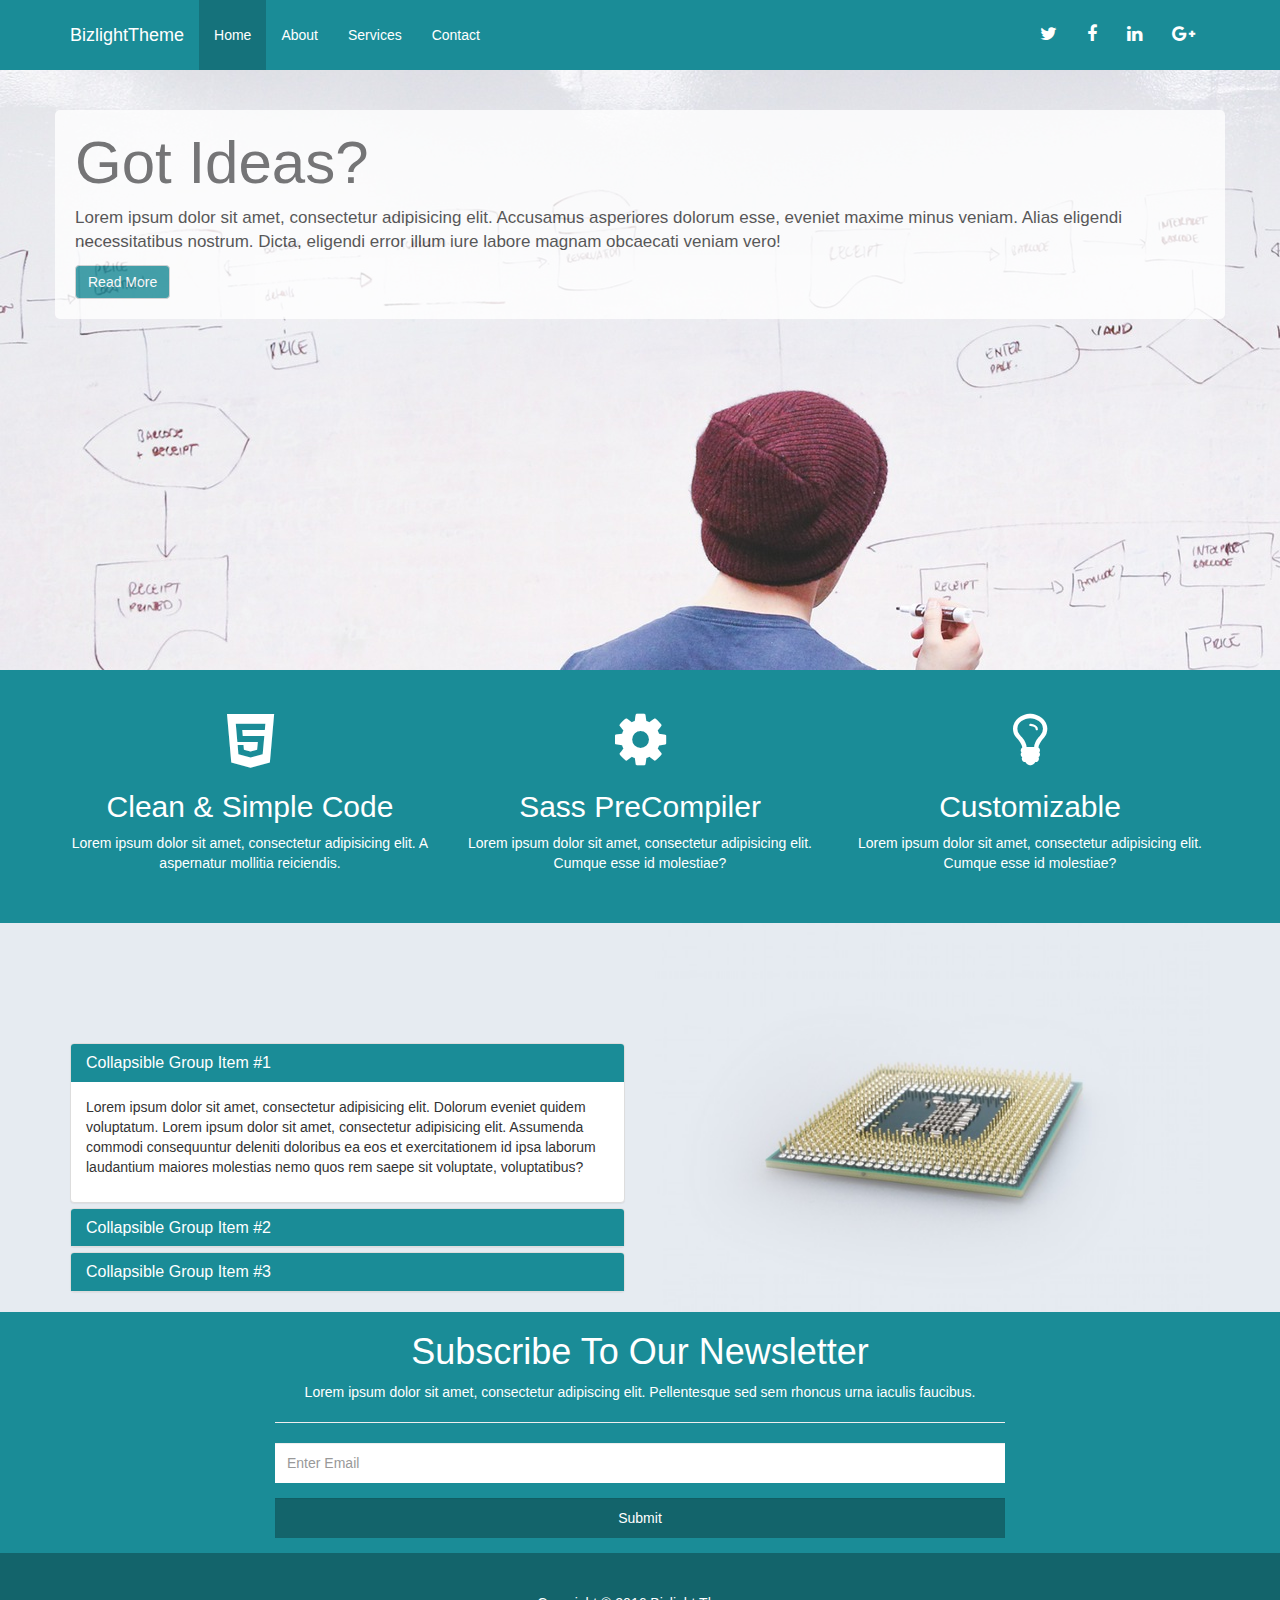
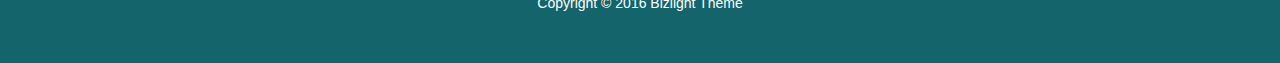
<file: index.html>
<!doctype html>
<html lang="en">
<head>
    <meta charset="UTF-8">
    <meta name="viewport"
          content="width=device-width, user-scalable=no, initial-scale=1.0, maximum-scale=1.0, minimum-scale=1.0">
    <meta http-equiv="X-UA-Compatible" content="ie=edge">
    <title>BizlightTheme | Home</title>
    <link rel="stylesheet" href="css/app.css">
</head>
<body>
<div class="navbar navbar-default">
    <div class="container">
        <div class="navbar-header">
            <button class="navbar-toggle" data-toggle="collapse" data-target=".navbar-collapse">
                <span class="icon-bar"></span>
                <span class="icon-bar"></span>
                <span class="icon-bar"></span>
            </button>
            <a href="index.html" class="navbar-brand">BizlightTheme</a>
        </div>
        <div class="collapse navbar-collapse">
            <ul class="nav navbar-nav">
                <li class="active"><a href="index.html">Home</a></li>
                <li><a href="about.html">About</a></li>
                <li><a href="services.html">Services</a></li>
                <li><a href="contact.html">Contact</a></li>
            </ul>
            <ul class="nav navbar-nav navbar-right">
                <li><a href=""><i class="fa fa-twitter"></i></a></li>
                <li><a href=""><i class="fa fa-facebook-f"></i></a></li>
                <li><a href=""><i class="fa fa-linkedin"></i></a></li>
                <li><a href=""><i class="fa fa-google-plus"></i></a></li>
            </ul>
        </div>
    </div>
</div>
<section id="showcase">
    <div class="container">
        <div class="row">
            <h1>Got Ideas?</h1>
            <p>Lorem ipsum dolor sit amet, consectetur adipisicing elit. Accusamus asperiores dolorum esse, eveniet
                maxime
                minus veniam. Alias eligendi necessitatibus nostrum. Dicta, eligendi error illum iure labore magnam
                obcaecati veniam vero!</p>
            <button class="btn btn-default">Read More</button>
        </div>
    </div>
</section>
<section id="features">
    <div class="container">
        <div class="row text-center">
            <div class="col-md-4">
                <i class="fa fa-html5"></i>
                <h2>Clean & Simple Code</h2>
                <p>Lorem ipsum dolor sit amet, consectetur adipisicing elit. A aspernatur mollitia reiciendis.</p>
            </div>
            <div class="col-md-4">
                <i class="fa fa-gear"></i>
                <h2>Sass PreCompiler</h2>
                <p>Lorem ipsum dolor sit amet, consectetur adipisicing elit. Cumque esse id molestiae?</p>
            </div>
            <div class="col-md-4">
                <i class="fa fa-lightbulb-o"></i>
                <h2>Customizable</h2>
                <p>Lorem ipsum dolor sit amet, consectetur adipisicing elit. Cumque esse id molestiae?</p>
            </div>
        </div>
    </div>
</section>
<section id="main-area">
    <div class="container">
        <div class="row">
            <div class="col-md-6 left-area">
                <div class="panel-group" id="main-area-panel1">
                    <div class="panel panel-default">
                        <div class="panel-heading">
                            <h4 class="panel-title">
                                <a href="#p1" data-toggle="collapse" data-parent="#main-area-panel1">Collapsible Group
                                    Item #1</a>
                            </h4>
                        </div>
                        <div class="panel-body collapse panel-collapse in" id="p1">
                            <p>Lorem ipsum dolor sit amet, consectetur adipisicing elit. Dolorum eveniet quidem
                                voluptatum.
                                Lorem ipsum dolor sit amet, consectetur adipisicing elit. Assumenda commodi consequuntur
                                deleniti
                                doloribus ea eos et
                                exercitationem id ipsa laborum laudantium maiores molestias nemo quos rem saepe sit
                                voluptate,
                                voluptatibus?</p>
                        </div>
                    </div>
                    <div class="panel panel-default">
                        <div class="panel-heading">
                            <h4 class="panel-title">
                                <a href="#p2" data-toggle="collapse" data-parent="#main-area-panel1">Collapsible Group
                                    Item #2</a>
                            </h4>
                        </div>
                        <div class="panel-body collapse panel-collapse" id="p2">
                            <p>Lorem ipsum dolor sit amet, consectetur adipisicing elit. Dolorum eveniet quidem
                                voluptatum.
                                Lorem ipsum dolor sit amet, consectetur adipisicing elit. Assumenda commodi consequuntur
                                deleniti
                                doloribus ea eos et
                                exercitationem id ipsa laborum laudantium maiores molestias nemo quos rem saepe sit
                                voluptate,
                                voluptatibus?</p>
                        </div>
                    </div>
                    <div class="panel panel-default">
                        <div class="panel-heading">
                            <h4 class="panel-title">
                                <a href="#p3" data-toggle="collapse" data-parent="#main-area-panel1">Collapsible Group
                                    Item #3</a>
                            </h4>
                        </div>
                        <div class="panel-body collapse panel-collapse" id="p3">
                            <p>Lorem ipsum dolor sit amet, consectetur adipisicing elit. Dolorum eveniet quidem
                                voluptatum.
                                Lorem ipsum dolor sit amet, consectetur adipisicing elit. Assumenda commodi consequuntur
                                deleniti
                                doloribus ea eos et
                                exercitationem id ipsa laborum laudantium maiores molestias nemo quos rem saepe sit
                                voluptate,
                                voluptatibus?</p>
                        </div>
                    </div>
                </div>
            </div>
            <div class="col-md-6">
                <img src="img/cpu.jpg" alt="cpu">
            </div>
        </div>
    </div>
</section>
<section id="newsletter">
    <div class="container text-center">
        <div class="col-md-8 col-md-offset-2">
            <h1>Subscribe To Our Newsletter</h1>
            <p>Lorem ipsum dolor sit amet, consectetur adipiscing elit. Pellentesque sed sem rhoncus urna iaculis
                faucibus.</p>
            <hr>
            <form>
                <div class="form-group">
                    <input class="form-control" type="email" placeholder="Enter Email">
                </div>
                <div class="form-group">
                    <input type="submit" class="form-control btn btn-default">
                </div>
            </form>
        </div>
    </div>
</section>
<footer>
    <div class="container text-center">
        <p>Copyright &copy; 2016 Bizlight Theme</p>
    </div>
</footer>
<script src="bower_components/jquery/dist/jquery.js"></script>
<script src="bower_components/bootstrap-sass/assets/javascripts/bootstrap.js"></script>
</body>
</html>
</file>
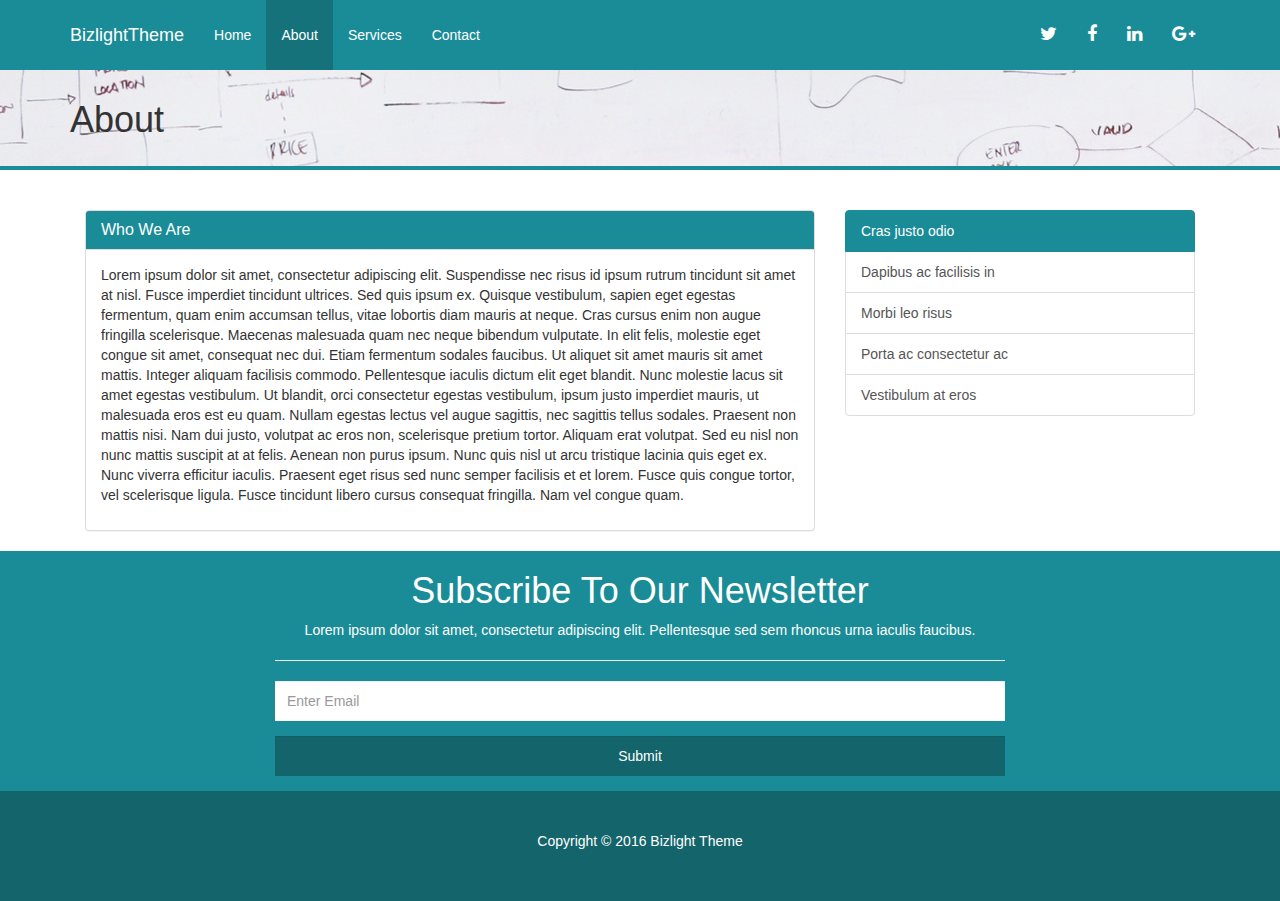
<file: about.html>
<!doctype html>
<html lang="en">
<head>
    <meta charset="UTF-8">
    <meta name="viewport"
          content="width=device-width, user-scalable=no, initial-scale=1.0, maximum-scale=1.0, minimum-scale=1.0">
    <meta http-equiv="X-UA-Compatible" content="ie=edge">
    <title>BizlightTheme | About</title>
    <link rel="stylesheet" href="css/app.css">
</head>
<body>
<div class="navbar navbar-default">
    <div class="container">
        <div class="navbar-header">
            <button class="navbar-toggle" data-toggle="collapse" data-target=".navbar-collapse">
                <span class="icon-bar"></span>
                <span class="icon-bar"></span>
                <span class="icon-bar"></span>
            </button>
            <a href="index.html" class="navbar-brand">BizlightTheme</a>
        </div>
        <div class="collapse navbar-collapse">
            <ul class="nav navbar-nav">
                <li><a href="index.html">Home</a></li>
                <li class="active"><a href="about.html">About</a></li>
                <li><a href="services.html">Services</a></li>
                <li><a href="contact.html">Contact</a></li>
            </ul>
            <ul class="nav navbar-nav navbar-right">
                <li><a href=""><i class="fa fa-twitter"></i></a></li>
                <li><a href=""><i class="fa fa-facebook-f"></i></a></li>
                <li><a href=""><i class="fa fa-linkedin"></i></a></li>
                <li><a href=""><i class="fa fa-google-plus"></i></a></li>
            </ul>
        </div>
    </div>
</div>
<section class="about-services-contact-show-case">
    <div class="container">
        <h1>About</h1>
    </div>
</section>
<section class="about-services-contact-main-area">
    <div class="container">
        <div class="col-md-8">
            <div class="panel panel-default">
                <div class="panel-heading">
                    <h4 class="panel-title">Who We Are</h4>
                </div>
                <div class="panel-body">
                    <p>Lorem ipsum dolor sit amet, consectetur adipiscing elit. Suspendisse nec risus id ipsum rutrum
                        tincidunt sit amet at nisl. Fusce imperdiet tincidunt ultrices. Sed quis ipsum ex. Quisque
                        vestibulum, sapien eget egestas fermentum, quam enim accumsan tellus, vitae lobortis diam mauris
                        at neque. Cras cursus enim non augue fringilla scelerisque. Maecenas malesuada quam nec neque
                        bibendum vulputate. In elit felis, molestie eget congue sit amet, consequat nec dui. Etiam
                        fermentum sodales faucibus. Ut aliquet sit amet mauris sit amet mattis. Integer aliquam
                        facilisis commodo.

                        Pellentesque iaculis dictum elit eget blandit. Nunc molestie lacus sit amet egestas vestibulum.
                        Ut blandit, orci consectetur egestas vestibulum, ipsum justo imperdiet mauris, ut malesuada eros
                        est eu quam. Nullam egestas lectus vel augue sagittis, nec sagittis tellus sodales. Praesent non
                        mattis nisi. Nam dui justo, volutpat ac eros non, scelerisque pretium tortor. Aliquam erat
                        volutpat. Sed eu nisl non nunc mattis suscipit at at felis. Aenean non purus ipsum. Nunc quis
                        nisl ut arcu tristique lacinia quis eget ex. Nunc viverra efficitur iaculis. Praesent eget risus
                        sed nunc semper facilisis et et lorem. Fusce quis congue tortor, vel scelerisque ligula. Fusce
                        tincidunt libero cursus consequat fringilla. Nam vel congue quam.</p>
                </div>
            </div>
        </div>
        <div class="col-md-4">
            <div class="list-group">
                <a href="#" class="list-group-item active">
                    Cras justo odio
                </a>
                <a href="#" class="list-group-item">Dapibus ac facilisis in</a>
                <a href="#" class="list-group-item">Morbi leo risus</a>
                <a href="#" class="list-group-item">Porta ac consectetur ac</a>
                <a href="#" class="list-group-item">Vestibulum at eros</a>
            </div>
        </div>
    </div>
</section>
<section id="newsletter">
    <div class="container text-center">
        <div class="col-md-8 col-md-offset-2">
            <h1>Subscribe To Our Newsletter</h1>
            <p>Lorem ipsum dolor sit amet, consectetur adipiscing elit. Pellentesque sed sem rhoncus urna iaculis
                faucibus.</p>
            <hr>
            <form>
                <div class="form-group">
                    <input class="form-control" type="email" placeholder="Enter Email">
                </div>
                <div class="form-group">
                    <input type="submit" class="form-control btn btn-default">
                </div>
            </form>
        </div>
    </div>
</section>
<footer>
    <div class="container text-center">
        <p>Copyright &copy; 2016 Bizlight Theme</p>
    </div>
</footer>
<script src="bower_components/jquery/dist/jquery.js"></script>
<script src="bower_components/bootstrap-sass/assets/javascripts/bootstrap.js"></script>
</body>
</html>
</file>
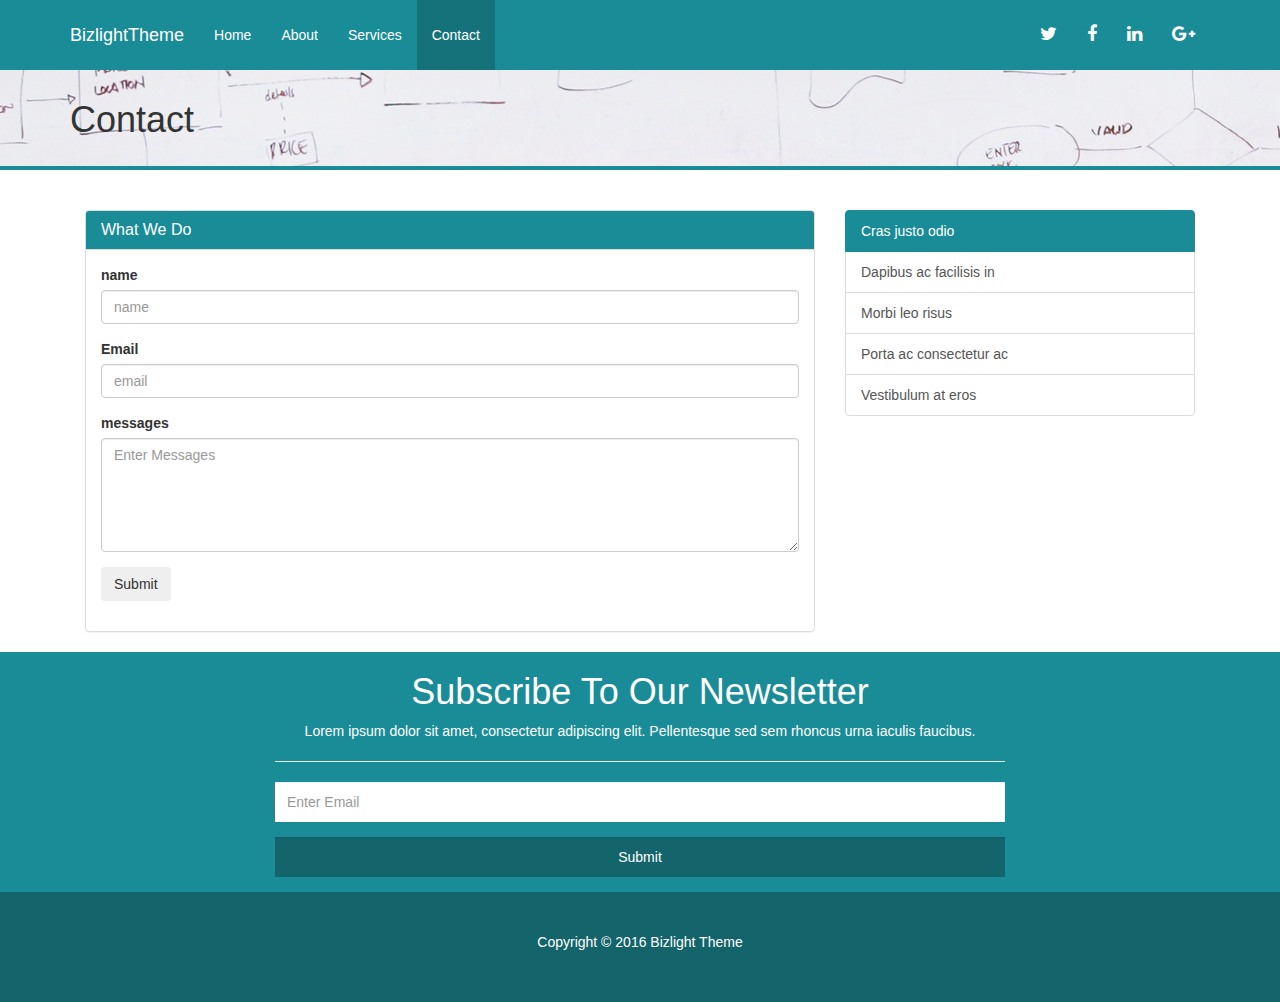
<file: contact.html>
<!doctype html>
<html lang="en">
<head>
    <meta charset="UTF-8">
    <meta name="viewport"
          content="width=device-width, user-scalable=no, initial-scale=1.0, maximum-scale=1.0, minimum-scale=1.0">
    <meta http-equiv="X-UA-Compatible" content="ie=edge">
    <title>BizlightTheme | contact</title>
    <link rel="stylesheet" href="css/app.css">
</head>
<body>
<div class="navbar navbar-default">
    <div class="container">
        <div class="navbar-header">
            <button class="navbar-toggle" data-toggle="collapse" data-target=".navbar-collapse">
                <span class="icon-bar"></span>
                <span class="icon-bar"></span>
                <span class="icon-bar"></span>
            </button>
            <a href="index.html" class="navbar-brand">BizlightTheme</a>
        </div>
        <div class="collapse navbar-collapse">
            <ul class="nav navbar-nav">
                <li><a href="index.html">Home</a></li>
                <li><a href="about.html">About</a></li>
                <li><a href="services.html">Services</a></li>
                <li  class="active"><a href="contact.html">Contact</a></li>
            </ul>
            <ul class="nav navbar-nav navbar-right">
                <li><a href=""><i class="fa fa-twitter"></i></a></li>
                <li><a href=""><i class="fa fa-facebook-f"></i></a></li>
                <li><a href=""><i class="fa fa-linkedin"></i></a></li>
                <li><a href=""><i class="fa fa-google-plus"></i></a></li>
            </ul>
        </div>
    </div>
</div>
<section class="about-services-contact-show-case">
    <div class="container">
        <h1>Contact</h1>
    </div>
</section>
<section class="about-services-contact-main-area">
    <div class="container">
        <div class="col-md-8">
            <div class="panel panel-default">
                <div class="panel-heading">
                    <h4 class="panel-title">What We Do</h4>
                </div>
                <div class="panel-body">
                    <form>
                        <div class="form-group">
                            <label>name</label>
                            <input type="text" placeholder="name" class="form-control">
                        </div>
                        <div class="form-group">
                            <label>Email</label>
                            <input type="email" placeholder="email" class="form-control">
                        </div>
                        <div class="form-group">
                            <label>messages</label>
                            <textarea placeholder="Enter Messages" class="form-control" rows="5"></textarea>
                        </div>
                        <div class="form-group">
                            <input type="submit" class="btn">
                        </div>
                    </form>
                </div>
            </div>
        </div>
        <div class="col-md-4">
            <div class="list-group">
                <a href="#" class="list-group-item active">
                    Cras justo odio
                </a>
                <a href="#" class="list-group-item">Dapibus ac facilisis in</a>
                <a href="#" class="list-group-item">Morbi leo risus</a>
                <a href="#" class="list-group-item">Porta ac consectetur ac</a>
                <a href="#" class="list-group-item">Vestibulum at eros</a>
            </div>
        </div>
    </div>
</section>
<section id="newsletter">
    <div class="container text-center">
        <div class="col-md-8 col-md-offset-2">
            <h1>Subscribe To Our Newsletter</h1>
            <p>Lorem ipsum dolor sit amet, consectetur adipiscing elit. Pellentesque sed sem rhoncus urna iaculis
                faucibus.</p>
            <hr>
            <form>
                <div class="form-group">
                    <input class="form-control" type="email" placeholder="Enter Email">
                </div>
                <div class="form-group">
                    <input type="submit" class="form-control btn btn-default">
                </div>
            </form>
        </div>
    </div>
</section>
<footer>
    <div class="container text-center">
        <p>Copyright &copy; 2016 Bizlight Theme</p>
    </div>
</footer>
<script src="bower_components/jquery/dist/jquery.js"></script>
<script src="bower_components/bootstrap-sass/assets/javascripts/bootstrap.js"></script>
</body>
</html>
</file>
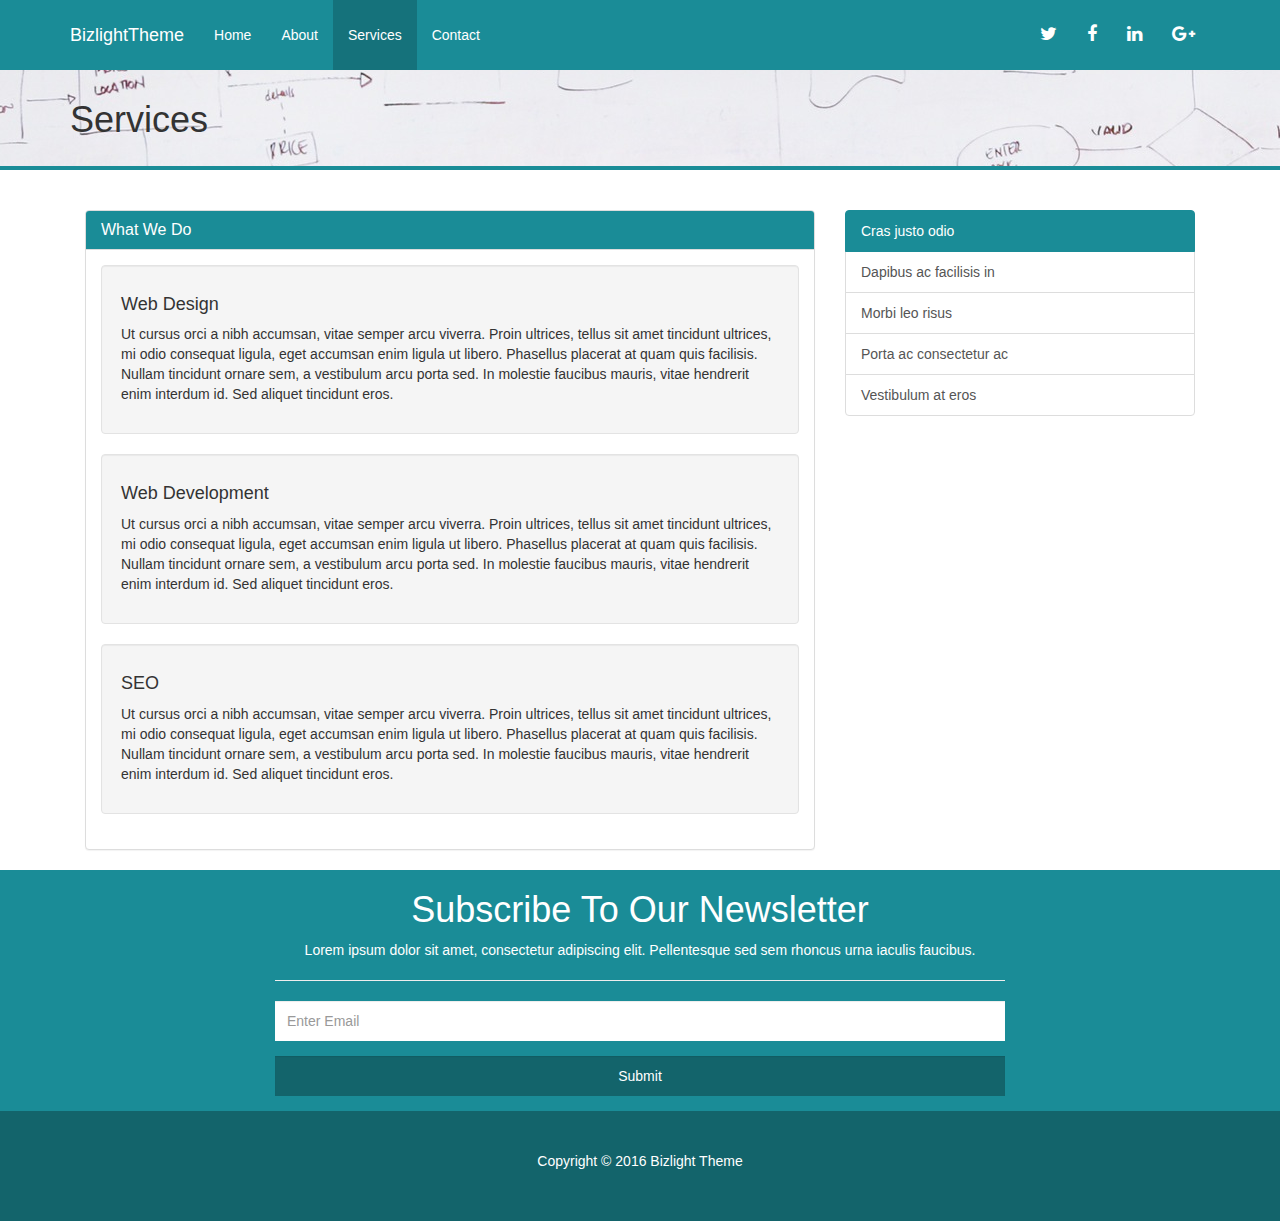
<file: services.html>
<!doctype html>
<html lang="en">
<head>
    <meta charset="UTF-8">
    <meta name="viewport"
          content="width=device-width, user-scalable=no, initial-scale=1.0, maximum-scale=1.0, minimum-scale=1.0">
    <meta http-equiv="X-UA-Compatible" content="ie=edge">
    <title>BizlightTheme | Services</title>
    <link rel="stylesheet" href="css/app.css">
</head>
<body>
<div class="navbar navbar-default">
    <div class="container">
        <div class="navbar-header">
            <button class="navbar-toggle" data-toggle="collapse" data-target=".navbar-collapse">
                <span class="icon-bar"></span>
                <span class="icon-bar"></span>
                <span class="icon-bar"></span>
            </button>
            <a href="index.html" class="navbar-brand">BizlightTheme</a>
        </div>
        <div class="collapse navbar-collapse">
            <ul class="nav navbar-nav">
                <li><a href="index.html">Home</a></li>
                <li><a href="about.html">About</a></li>
                <li class="active"><a href="services.html">Services</a></li>
                <li><a href="contact.html">Contact</a></li>
            </ul>
            <ul class="nav navbar-nav navbar-right">
                <li><a href=""><i class="fa fa-twitter"></i></a></li>
                <li><a href=""><i class="fa fa-facebook-f"></i></a></li>
                <li><a href=""><i class="fa fa-linkedin"></i></a></li>
                <li><a href=""><i class="fa fa-google-plus"></i></a></li>
            </ul>
        </div>
    </div>
</div>
<section class="about-services-contact-show-case">
    <div class="container">
        <h1>Services</h1>
    </div>
</section>
<section class="about-services-contact-main-area">
    <div class="container">
        <div class="col-md-8">
            <div class="panel panel-default">
                <div class="panel-heading">
                    <h4 class="panel-title">What We Do</h4>
                </div>
                <div class="panel-body">
                    <div class="well">
                        <h4>Web Design</h4>
                        <p>Ut cursus orci a nibh accumsan, vitae semper arcu viverra. Proin ultrices, tellus sit amet
                            tincidunt ultrices, mi odio consequat ligula, eget accumsan enim ligula ut libero. Phasellus
                            placerat at quam quis facilisis. Nullam tincidunt ornare sem, a vestibulum arcu porta sed.
                            In molestie faucibus mauris, vitae hendrerit enim interdum id. Sed aliquet tincidunt
                            eros.</p>
                    </div>
                    <div class="well">
                        <h4>Web Development</h4>
                        <p>Ut cursus orci a nibh accumsan, vitae semper arcu viverra. Proin ultrices, tellus sit amet
                            tincidunt ultrices, mi odio consequat ligula, eget accumsan enim ligula ut libero. Phasellus
                            placerat at quam quis facilisis. Nullam tincidunt ornare sem, a vestibulum arcu porta sed.
                            In molestie faucibus mauris, vitae hendrerit enim interdum id. Sed aliquet tincidunt
                            eros.</p>
                    </div>
                    <div class="well">
                        <h4>SEO</h4>
                        <p>Ut cursus orci a nibh accumsan, vitae semper arcu viverra. Proin ultrices, tellus sit amet
                            tincidunt ultrices, mi odio consequat ligula, eget accumsan enim ligula ut libero. Phasellus
                            placerat at quam quis facilisis. Nullam tincidunt ornare sem, a vestibulum arcu porta sed.
                            In molestie faucibus mauris, vitae hendrerit enim interdum id. Sed aliquet tincidunt
                            eros.</p>
                    </div>
                </div>
            </div>
        </div>
        <div class="col-md-4">
            <div class="list-group">
                <a href="#" class="list-group-item active">
                    Cras justo odio
                </a>
                <a href="#" class="list-group-item">Dapibus ac facilisis in</a>
                <a href="#" class="list-group-item">Morbi leo risus</a>
                <a href="#" class="list-group-item">Porta ac consectetur ac</a>
                <a href="#" class="list-group-item">Vestibulum at eros</a>
            </div>
        </div>
    </div>
</section>
<section id="newsletter">
    <div class="container text-center">
        <div class="col-md-8 col-md-offset-2">
            <h1>Subscribe To Our Newsletter</h1>
            <p>Lorem ipsum dolor sit amet, consectetur adipiscing elit. Pellentesque sed sem rhoncus urna iaculis
                faucibus.</p>
            <hr>
            <form>
                <div class="form-group">
                    <input class="form-control" type="email" placeholder="Enter Email">
                </div>
                <div class="form-group">
                    <input type="submit" class="form-control btn btn-default">
                </div>
            </form>
        </div>
    </div>
</section>
<footer>
    <div class="container text-center">
        <p>Copyright &copy; 2016 Bizlight Theme</p>
    </div>
</footer>
<script src="bower_components/jquery/dist/jquery.js"></script>
<script src="bower_components/bootstrap-sass/assets/javascripts/bootstrap.js"></script>
</body>
</html>
</file>
